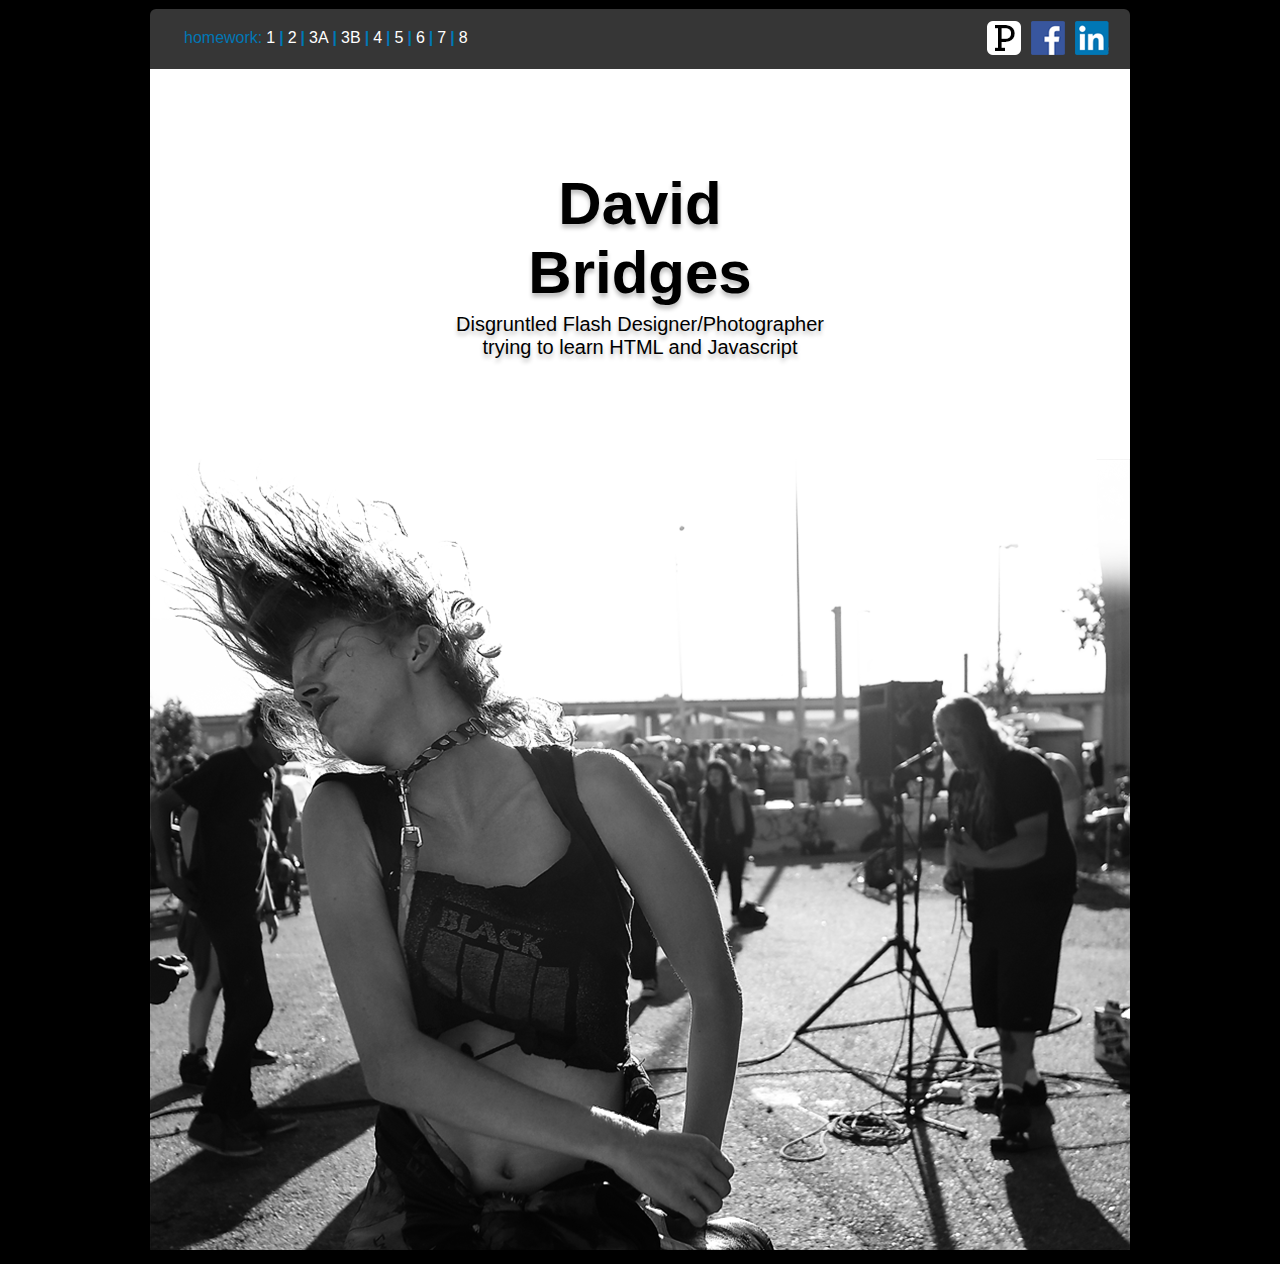
<file: index.html>
<!DOCTYPE html>
<html>
  <head>
    <meta charset="utf-8">
    <title>FEWD-37 David Bridges</title>
    <style type = "text/css">

      body{
          background-color: black;
      }
      header{
        color:#0077b5;
        margin-top:-24px;
        height: 60px;
        background-color: #363636;
        border-top-right-radius:6px;
        border-top-left-radius: 6px;
      }

      li {
        float:left;
        list-style-type: none;
        display:inline;
        margin-left: 4px;
        margin-top: 20px;
        font-family: arial, sans-serif;
        font-size:16px;
      }
      a{
        color:white;
        text-decoration: none;
      }
      a:hover{
        color:#0077b5;
      }
      .homework{
        margin-left:-10px;
        width:300px;
      }

      .buttons{
        float:right;
        margin-top:-10px;
        margin-right:18px;
      }
      h1{
        font-family: archer, arial, sans-serif;
        font-size: 60px;
        font-weight: bold;
        text-align: center;
        margin-bottom:0;
      }
      .separator{
        font-weight:bold;
        color:#0077b5;
      }
      .subtext{
        font-family: archer, arial, sans-serif;
        font-size:20px;
        margin-top:6px;
        text-align: center;
      }
      section{
        box-sizing: border-box;
        margin:100px auto;
        width: 400px;
        text-shadow: 0 4px 4px rgba(0, 0, 0, 0.25);
      }
      .wrapper{
        background-color: white;
        width:980px;
        border: 1px solid black;
        border-bottom: none;
        margin: 16px auto;
      }
      img{
          margin-bottom:-6px;
      }
      </style>
  </head>
  <div class = "wrapper">
  <body>
    <header>
      <ul class = "homework">
        <li>homework:</li>
        <li><a href="homework1.html">1</a></li>
        <li class="separator">|</li>
        <li><a href="calculator/index.html">2</a></li>
        <li class="separator">|</li>
        <li><a href="blog/blog.html">3A</a></li>
        <li class="separator">|</li>
        <li><a href="acme_dynamic/index.html">3B</a></li>
        <li class="separator">|</li>
        <li><a href="trafficLight.html">4</a></li>
        <li class="separator">|</li>
        <li><a href="toDoList.html">5</a></li>
        <li class="separator">|</li>
        <li><a href="movie-search/movie-search.html">6</a></li>
        <li class="separator">|</li>
        <li><a href="spreadsheet.html">7</a></li>
        <li class="separator">|</li>
        <li><a href="photoProject/index.html">8</a></li>
      </ul>

      <ul class="buttons">
        <li><a href= "http://www.dsrbinteractive.com" target="blank"><img src="images/portfolio.png"</a></li>
        <li><a href = "http://www.facebook.com/david.bridges.5" target="blank"><img src="images/facebook.png"></a></li>
        <li><a href = "https://www.linkedin.com/in/david-bridges-77731822" target="blank"><img src="images/linked.png"></a></li>
      </ul>
    </header>
    <section>
      <h1>David Bridges</h1>
      <p class="subtext">Disgruntled Flash Designer/Photographer<br>
        trying to learn HTML and Javascript</p>
    </section>
      <img src="images/bgImage.png">
  </body>
</div>
</html>
</file>
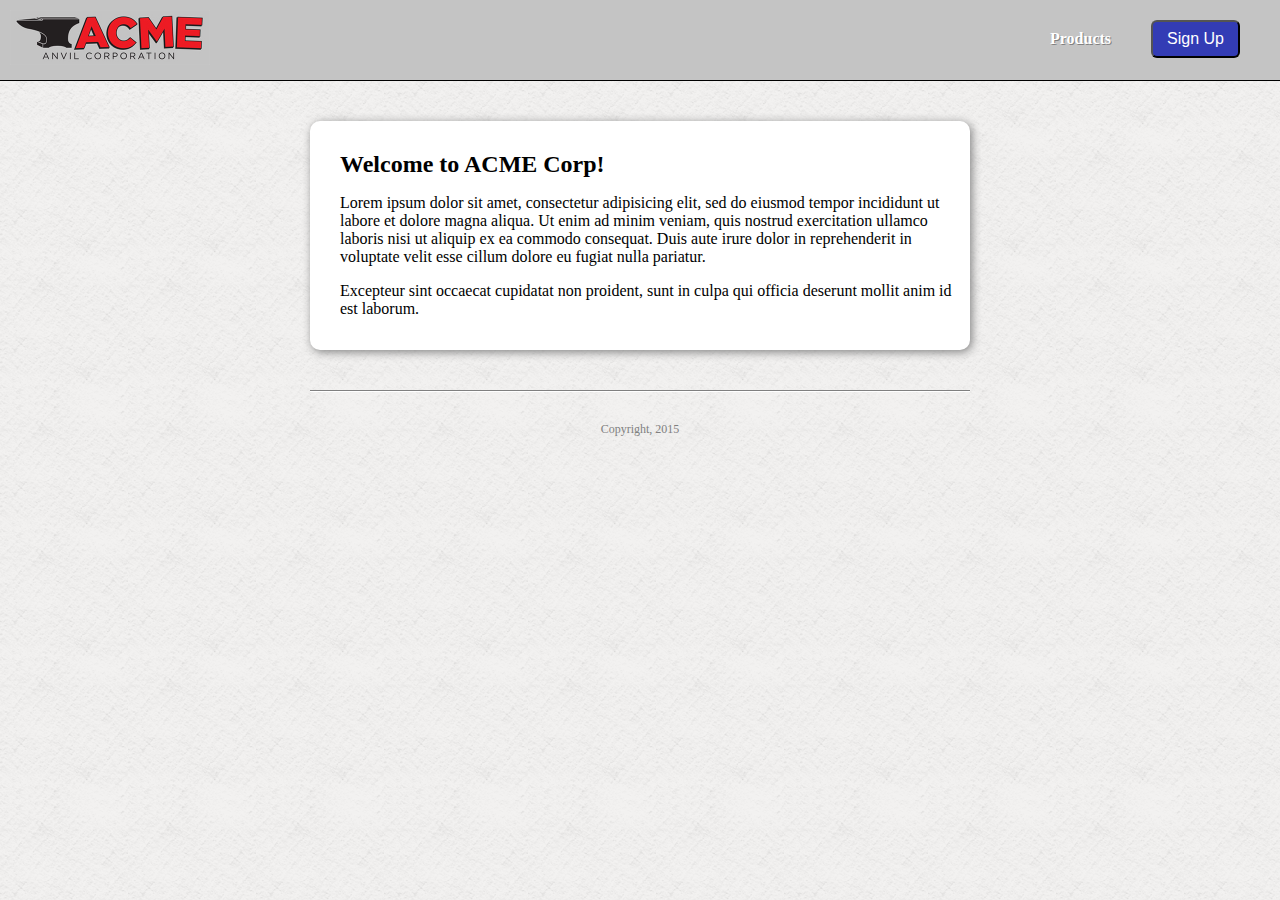
<file: acme_dynamic/index.html>
<!DOCTYPE html>
<html>
  <head>
    <meta charset="utf-8">
    <title>Acme Products</title>
  </head>
  <body>

  </body>
  <script>

/*HEY, SO I GUESS I WAS REALLY TIRED AT THE END OF CLASS WHEN THIS WAS ASSIGNED
BECAUSE I THOUGHT THE ASSIGNMENT WAS TO RECREATE THE ACME SITE USING NOTHING
BUT CODE (INCLUDING USING ONLY CODE FOR THE CSS) I SPOKE WITH AVAND AND HE
SAID IT WAS OKAY TO DO IT THIS WAY AS IT STILL WORKS AND WAS ABOUT 4X THE WORK
AS THE ORIGINAL ASSIGNMENT.*/

  //create header
  var bodyElement = document.querySelector("body");
  bodyElement.style.backgroundImage = "url('images/background.png')";
  bodyElement.style.padding = "0";
  bodyElement.style.margin = "0";

  var nheader = document.createElement("header");
  nheader.style.borderBottom = "1px solid black";
  nheader.style.backgroundColor="#c4c4c4";
  nheader.style.height = "80px";
  bodyElement.appendChild(nheader);

//place logo image in header
  var logoImage = document.createElement("img");
  logoImage.setAttribute("src","images/acme-corp.jpg");
  logoImage.setAttribute("width", "200px");
  logoImage.setAttribute("height", "55px");
  logoImage.style.cssFloat = "left";
  logoImage.style.padding = "10px";
  nheader.appendChild(logoImage);

  // add navigation to the header
  var nav = document.createElement("nav");
  nav.style.listStyle = "none";
  nav.style.cssFloat = "right";
  nav.style.marginTop = "20px";
  nheader.appendChild(nav);

  // create unordered list
  var uList = document.createElement("ul");
  uList.style.display = "inline";
  uList.style.listStyle = "none";
  uList.cssFloat="left";
  nav.appendChild(uList);

  // add list element to the unordered list
  var bLi = document.createElement("li");
  var cLi = document.createElement("li");
  bLi.style.textShadow = "1px 1px grey";
  cLi.style.display = "inline";
  bLi.style.display = "inline";
  cLi.style.padding = "40px";

  uList.appendChild(bLi);
  uList.appendChild(cLi);


  //create button
  var hButton = document.createElement("button");
  hButton.style.backgroundColor = "red";
  hButton.style.padding = "8px 14px"
  hButton.style.borderRadius = "6px" ;
  hButton.style.backgroundColor = "#333cb5";
  hButton.style.color = "#fff";
  hButton.style.fontSize= "16px"
  hButton.textContent= "Sign Up";

  cLi.appendChild(hButton);

  //create anchor tag
  var products = document.createElement("a");
  products.setAttribute("href", "http://www.sfgate.com");
  products.style.fontFamily = "'Lucida Grande','san-serif'";
  products.style.fontSize = "16px";
  products.style.fontWeight = "bold";
  products.style.color = "#fff";
  products.style.textDecoration = "none";
  products.textContent = "Products";
  bLi.appendChild(products);

  //create main div
  var mainDiv = document.createElement("main");
      mainDiv.style.width = "660px";
      mainDiv.style.borderBottom = "1px solid grey";
      mainDiv.style.margin="0 auto"
      bodyElement.appendChild(mainDiv);

  //create text box
    var nSection = document.createElement("section");
    nSection.style.boxSizing = "border-box";
    nSection.style.width = "660px";
    nSection.style.borderRadius = "10px"
    nSection.style.backgroundColor = "#fff";
    nSection.style.boxShadow = "2px 2px 10px grey";
    nSection.style.marginTop = "40px";
    nSection.style.paddingBottom = "16px";
    nSection.style.marginBottom = "40px";
    mainDiv.appendChild(nSection);

  //create textheader
  var titleText = document.createElement("h1");
  titleText.textContent = "Welcome to ACME Corp!";
  titleText.style.fontFamily = "'Lucida Grande', 'san-serif'";
  titleText.style.fontSize = "24px ";
  titleText.style.paddingLeft = "30px";
  titleText.style.paddingTop = "30px";
  titleText.style.color = "black";
  nSection.appendChild(titleText);

  //create the paragraph content
  var bodyCopy = document.createElement("p");
  bodyCopy.textContent = "Lorem ipsum dolor sit amet, consectetur adipisicing elit, sed do eiusmod tempor incididunt ut labore et dolore magna aliqua. Ut enim ad minim veniam, quis nostrud exercitation ullamco laboris nisi ut aliquip ex ea commodo consequat. Duis aute irure dolor in reprehenderit in voluptate velit esse cillum dolore eu fugiat nulla pariatur.";
  bodyCopy.style.fontFamily= "'Lucida Grande'";
  bodyCopy.style.color= "black";
  bodyCopy.style.paddingLeft = "30px"
  bodyCopy.style.paddingRight = "30px";
  nSection.appendChild(bodyCopy);

  //create second paragraph element
  var bodyCopy2 = document.createElement("p");
  bodyCopy2.textContent = "Excepteur sint occaecat cupidatat non proident, sunt in culpa qui officia deserunt mollit anim id est laborum."
  bodyCopy2.style.fontFamily= "'Lucida Grande'";
  bodyCopy2.style.paddingLeft = "30px"
  nSection.appendChild(bodyCopy2);

  //create footer
  var footer = document.createElement("footer");
  footer.textContent = "Copyright, 2015";
  footer.style.fontFamily= "'Lucida Grande'";
  footer.style.fontSize= "12px";
  footer.style.color = "grey"
  footer.style.textAlign = "center";
  footer.style.paddingTop = "30px";
  footer.style.width = "660px";
  footer.style.margin = "0 auto";
  footer.style.borderTop = "1px solid white";
  bodyElement.appendChild(footer);

  hButton.addEventListener('mouseover',bOver);
  hButton.addEventListener('click',bClick);

  function bOver(event){
      hButton.style.cursor = "pointer";
    }

    function bClick(event){
        window.open("http://laughingsquid.com/giant-frog-rescued-from-a-swimming-pool-meows-loudly-when-petted/");
      }
</script>
</html>
</file>
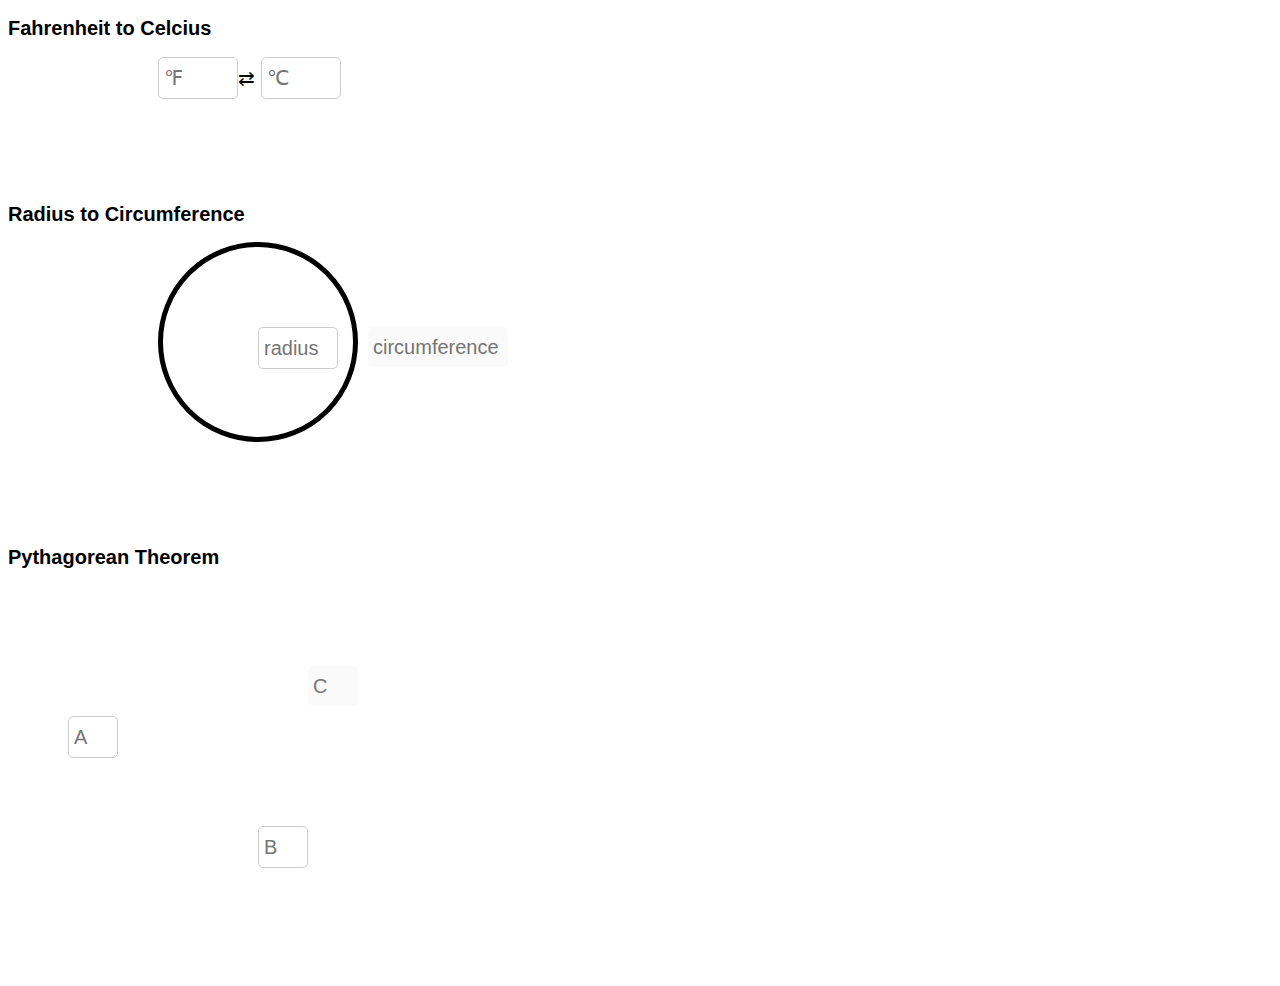
<file: calculator/index.html>
<!DOCTYPE html>
<html>
  <head>
    <meta charset="utf-8">
    <title>Calculators</title>
    <link rel="stylesheet" href="stylesheet.css" media="screen">
  </head>
  <body>
    <h1>Fahrenheit to Celcius</h1>

    <div class="panel temp">
      <input type="text" class="temp-f" placeholder="℉">⇄
      <input type="text" class="temp-c" placeholder="℃">
    </div>

    <h1>Radius to Circumference</h1>

    <div class="panel circum">
      <div class="circle">
      </div>
      <input type="text" class="circum-r" placeholder="radius">
      <input type="text" class="circum-c" placeholder="circumference" disabled>
    </div>

    <h1>Pythagorean Theorem</h1>

    <div class="panel py">
      <input type="text" class="py-a" placeholder="A">
      <input type="text" class="py-b" placeholder="B">
      <input type="text" class="py-c" placeholder="C" disabled>
    </div>

    <script type="text/javascript" src="interface.js"></script>
    <script type="text/javascript">
// Function calculates celcius to fahrenheit
      function calcCelciusToFarenheit(tempC){
        var tempF = tempC * (9/5) + 32;
        return tempF;
        }
// Function calculates fahrenheit to celcius
      function calcFahrenheitToCelcius(tempF){
          var tempC = (tempF - 32) * 5/9;
          return tempC;
          }

// Function calculates Radius to Circumference
      function calcCircumference(r){
        var c = 2 * Math.PI * r;
        return c;
      }

// Pythagorean Theorem
    function calcLongestSide(pyA, pyB){
      var pyC = Math.sqrt((pyA * pyA) + (pyB * pyB));
      return (pyC);
    }
    </script>
  </body>
</html>
</file>
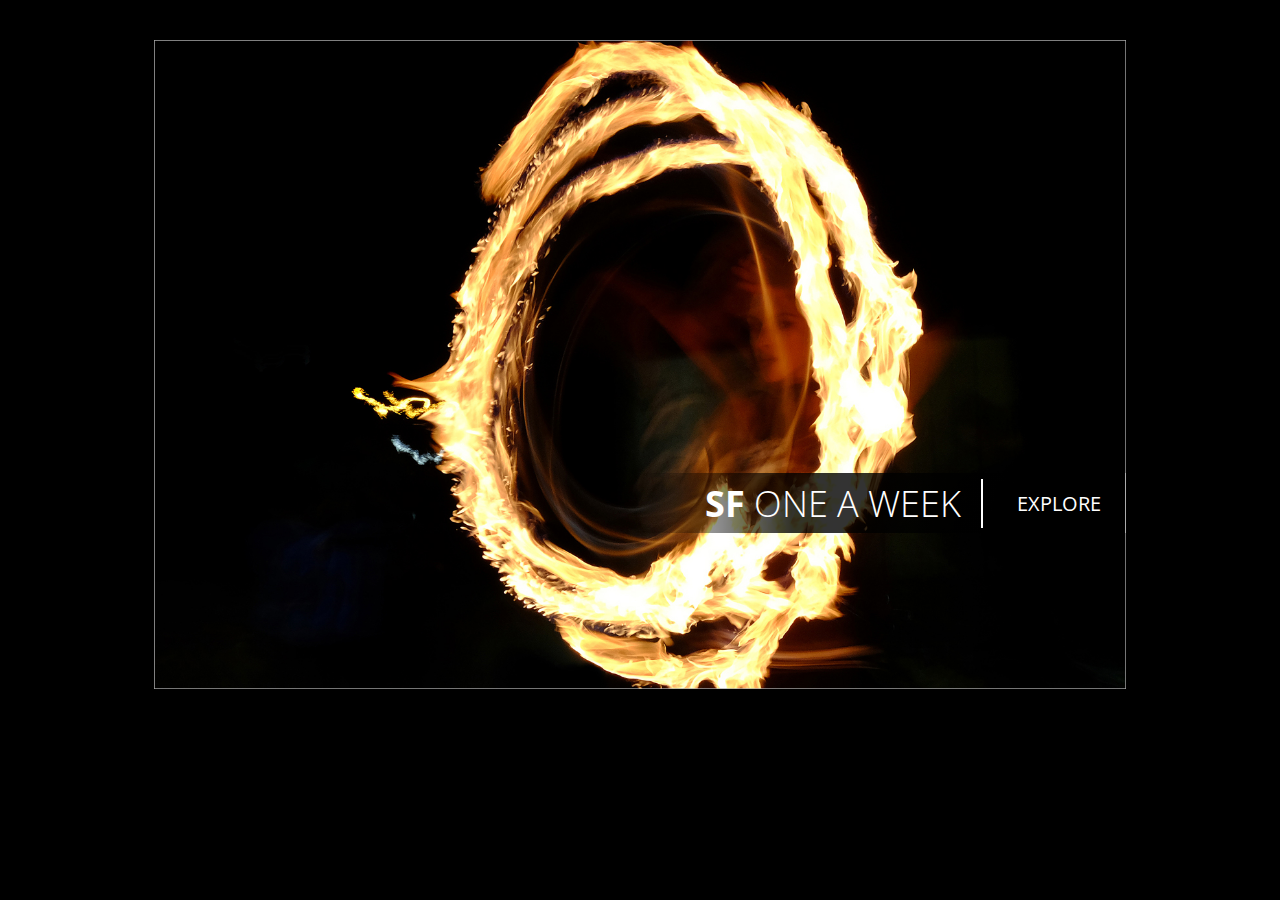
<file: photoProject/index.html>
<!DOCTYPE html>
<html>
  <head>
    <meta charset="utf-8">
    <title>SF One a Week</title>
    <link href='https://fonts.googleapis.com/css?family=Open+Sans:300,400,700' rel='stylesheet' type='text/css'>
    <style>


    #wrapper{
      width:76%;
      max-width:1400px;
      margin:0 auto;
    }
    body{
      margin:0;
      padding:0;
      background-color:black;
    }

    #holder{
      position:relative;
    }

    .titleBackground{
      border-right: 1px solid #acacac;
      cursor:pointer;
      position:absolute;
      height:60px;
      bottom: 160px;
      right:0px;
      width: 500px;
      color:white;
      padding:0;
      background: blue; /* For browsers that do not support gradients */
      background: -webkit-linear-gradient(left,rgba(0,0,0,0),rgba(0,0,255,.7),rgba(0,0,255,.7),rgba(0,0,255,.7)); /*Safari 5.1-6*/
      background: -o-linear-gradient(right,rgba(0,0,0,0),rgba(0,0,255,.7),rgba(0,0,255,.7),rgba(0,0,255,.7)); /*Opera 11.1-12*/
      background: -moz-linear-gradient(right,rgba(0,0,0,0),rgba(0,0,255,.7),rgba(0,0,255,.7),rgba(0,0,255,.7)); /*Fx 3.6-15*/
      background: linear-gradient(to right, rgba(0,0,0,0),rgba(0,0,255,.7),rgba(0,0,255,.7),rgba(0,0,255,.7)); /*Standard*/
    }

    .titleBar{
      border-right: 1px solid #acacac;
      position:absolute;
      bottom: 160px;
      height:60px;
      right:0px;
      width: 500px;
      color:white;
      padding:0;
      background: black; /* For browsers that do not support gradients */
      background: -webkit-linear-gradient(left,rgba(0,0,0,0),rgba(0,0,0,.8),rgba(0,0,0,.8),rgba(0,0,0,.8)); /*Safari 5.1-6*/
      background: -o-linear-gradient(right,rgba(0,0,0,0),rgba(0,0,0,.8),rgba(0,0,0,.8),rgba(0,0,0,.8)); /*Opera 11.1-12*/
      background: -moz-linear-gradient(right,rgba(0,0,0,0),rgba(0,0,0,.8),rgba(0,0,0,.8),rgba(0,0,0,.8)); /*Fx 3.6-15*/
      background: linear-gradient(to right, rgba(0,0,0,.0), rgba(0,0,0,.8),rgba(0,0,0,.8),rgba(0,0,0,.8)); /*Standard*/
    }

    ul {
      position:relative;
      bottom:10px;
    }
    li:first-child {
    border-right: 2px solid white;
    padding-right: 20px;
    }

    li{
      text-decoration: none;
      display:inline;
      top:-6px;
      left:30px;
      font-family: "Open Sans", Arial, sans-serif;
      font-weight: 300;
      font-size: 36px;
    }
    #Explore{
      position:relative;
      font-family: "Open Sans", Arial, sans-serif;
      font-weight: 400;
      font-size:20px;
    }

    #SF{
      font-family: "Open Sans", Arial, sans-serif;
      font-weight: 700;
      padding-left:40px;
    }
    </style>
  </head>
<div id="wrapper">
  <body>
    <div id="holder">
      <div class="titleBar titleBackground">
        <ul>
        <li><span id="SF">SF </span>ONE A WEEK</li>
        <li id="Explore">EXPLORE</li>
        </div>
      </div>
    </div>
</body>
  </div>
  <script>
  //var holderMaxWidth = Math.floor(window.screen.availWidth - (window.screen.availWidth * 0.24));
  //document.querySelector('#fullHolder').style.maxWidth = holderMaxWidth + 'px';

  var divHolder = document.querySelector("#holder");
  var randomNum = Math.floor((Math.random()*6));
  var frontImages = ["carnival.jpg", "fire.jpg", "halloween.jpg", "paris.jpg", "critical.jpg", "dead.jpg"];
  var imageHolder = document.createElement("img");
  imageHolder.setAttribute("src", "images/front/" + frontImages[randomNum]);
  imageHolder.style.width = "100%";
  imageHolder.style.height = "auto";
  imageHolder.style.marginTop ="40px";
  divHolder.appendChild(imageHolder);

  var buttonElement = document.querySelector(".titleBar");
  buttonElement.addEventListener("mouseover", bOver);
  buttonElement.addEventListener("mouseout", bOut);
  buttonElement.addEventListener("click", bClick);

  function bOver(e){
    event.preventDefault();
    buttonElement.classList.remove("titleBar");
    buttonElement.classList.add("titleBackground");
  }

  function bOut(e){
    event.preventDefault();
    buttonElement.classList.remove("titleBackground");
    buttonElement.classList.add("titleBar");
  }

  function bClick(e){
    event.preventDefault();
location.href = "thumbs.html";
  }
  </script>
</html>
</file>
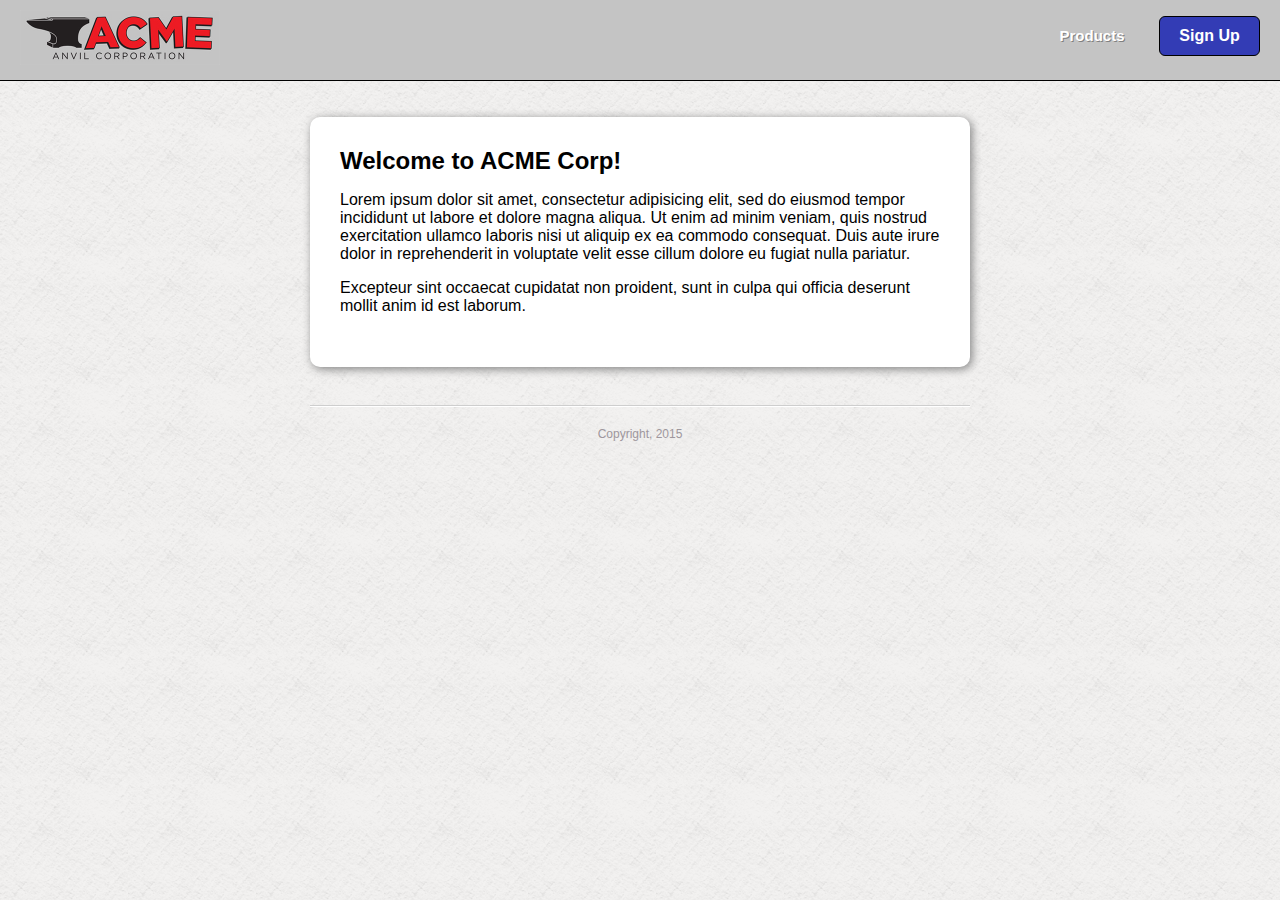
<file: homework1.html>
<!DOCTYPE html>
<html>
  <head>
    <meta charset="utf-8">
    <title>Homework #1 David Bridges</title>
    <style media="screen">
    body{
      width:100%;
      margin:0 auto;
      font-family: 'Lucida Grande', sans-serif;
      background-color: #eeedec;
      background-image: url("images/background.png");
    }
      header{
        height:80px;
        width:100%;
        background-color: #c4c4c4;
        border-bottom: 1px solid black;
      }
      a{
         text-decoration: none;
         color:#fff;
      }
      img{
        float:left;
        margin-top: 10px;
        margin-left: 20px;
      }
      nav {
        float:right;
        margin-right:20px;
      }
      li {
        display: inline;
        list-style:none;
        font-size:15px;
        font-weight:bold;
        text-shadow: 1px 1px grey;
        color:#fff;
      }
      button{
        border:1px solid black;
        width:101px;
        height:40px;
        background-color: #333cb5;
        font-size: 16px;
        font-weight:bold;
        border-radius:6px;
        margin-left:30px;
        color:#fff;
      }
      p{
        padding-left: 30px;
        padding-right: 30px;
        font-size:16px;
      }
      main{
          border-bottom: 1px solid #cecece;
          width:660px;
          margin:0 auto;
          padding-top:20px;
          padding-bottom:38px;
      }
      section{
        height:250px;
        background-color: #fff;
        box-sizing: border-box;
        border-radius: 10px;
        box-shadow: 2px 2px 10px grey;
      }

      h1{
                margin-left:30px;
                padding-top: 30px;
                font-size: 24px;
        }
    footer{
              font-size:12px;
              color: #9e979d;
              width:100%;
              text-align: center;
              border-top: 1px solid white;
              padding-top: 20px;
              width:660px;
              margin: 0 auto;
          }
    </style>
  </head>
  <body>
    <header>
      <img src="images/acme-corp.jpg"alt="company logo" width ='200' height="55">
      <nav>
      <ul>
        <li><a href="http://www.sfgate.com">Products</a></li>
        <li><button type="button">Sign Up</button>
      </ul>
    </nav>
    </header>
    <main>
    <section>
      <h1>Welcome to ACME Corp!</h1>
      <p>
        Lorem ipsum dolor sit amet, consectetur adipisicing elit, sed do eiusmod tempor incididunt ut labore et dolore magna aliqua. Ut enim ad minim veniam, quis nostrud exercitation ullamco laboris nisi ut aliquip ex ea commodo consequat. Duis aute irure dolor in reprehenderit in voluptate velit esse cillum dolore eu fugiat nulla pariatur.
      </p>
      <p>
          Excepteur sint occaecat cupidatat non proident, sunt in culpa qui officia deserunt mollit anim id est laborum.
      </p>
    </section>
    </main>
    <footer>
        Copyright, 2015
    </footer>
  </body>
</html>
</file>
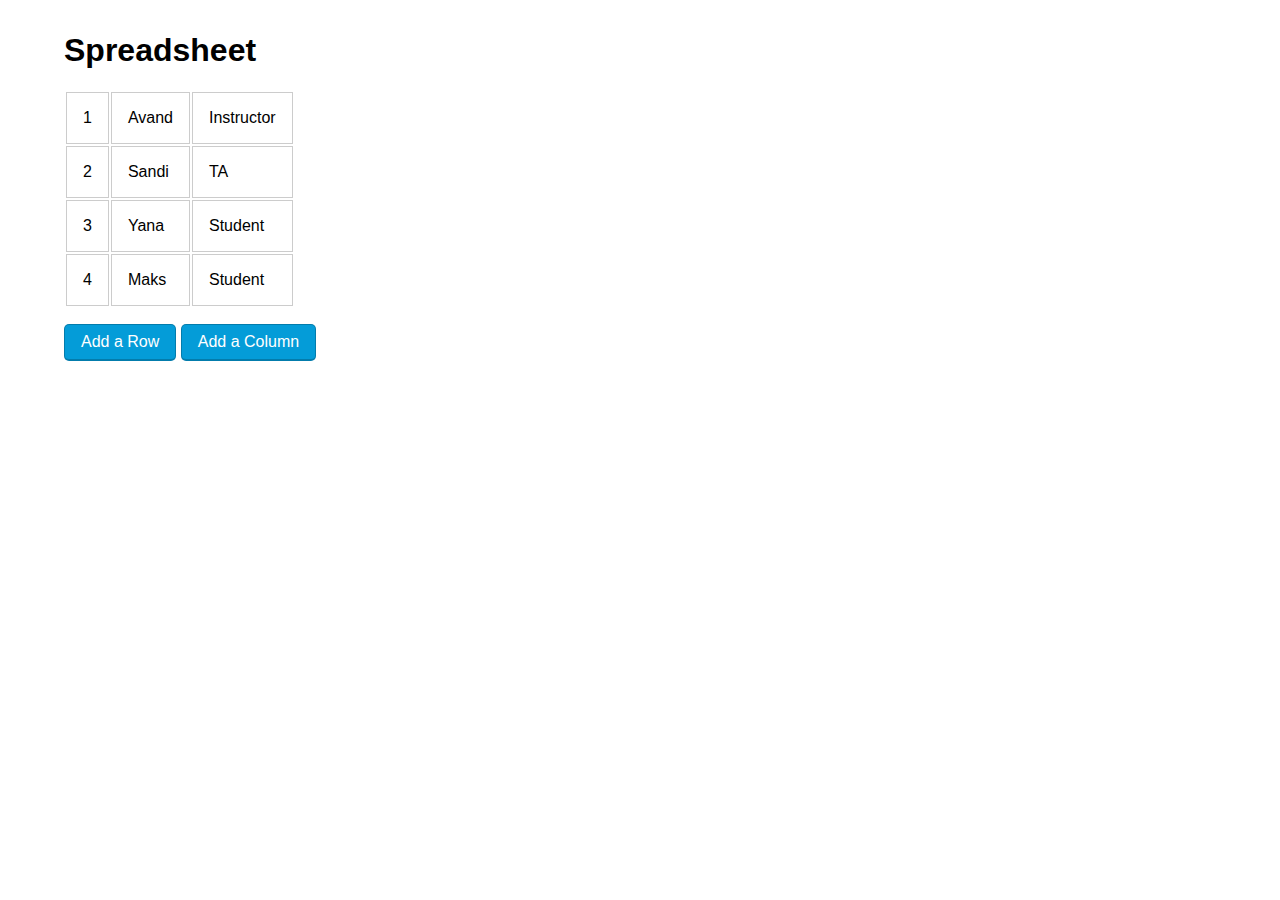
<file: spreadsheet.html>
<!-- saved from url=(0049)file:///Users/dbridges/Downloads/spreadsheet.html -->
<html><head><meta http-equiv="Content-Type" content="text/html; charset=windows-1252"><style>
body {
  font-family: sans-serif;
  margin: 2em 4em;
}
table {
  margin-bottom: 1em;
}
td {
  border: 1px solid #ccc;
  padding: 1em;
}
button {
  border: 1px solid rgba(0, 0, 0, 0.2);
  border-bottom-width: 2px;
  border-radius: 5px; font-size: inherit;
  color: white;
  background-color: #049cd8;
  padding: .5em 1em;
  cursor: pointer;
}
</style>

</head><body><h1>Spreadsheet</h1>

<table>
  <tbody>
    <tr>
      <td>1</td>
      <td contenteditable="">Avand</td>
      <td contenteditable="">Instructor</td>
    </tr>
    <tr>
      <td>2</td>
      <td contenteditable="">Sandi</td>
      <td contenteditable="">TA</td>
    </tr>
    <tr>
      <td>3</td>
      <td contenteditable="">Yana</td>
      <td contenteditable="">Student</td>
    </tr>
    <tr>
      <td>4</td>
      <td contenteditable="">Maks</td>
      <td contenteditable="">Student</td>
    </tr>
  </tbody>
</table>

<button id="add-row">Add a Row</button>
<button id="add-column">Add a Column</button>

<script>
var rowButton = document.querySelector("#add-row")
rowButton.addEventListener("click",addRow)

function addRow(event){
 console.log("hi!");
 event.preventDefault();

 var tdCount = document.querySelectorAll("tr:last-child td").length
 var tbody = document.querySelector("tbody");
 var newTr = document.createElement("tr")
 tbody.appendChild(newTr);

 for (var i = 0; i < tdCount; i++) {
   var newTd = document.createElement("td");
   newTr.appendChild(newTd);
   if (i==0){

   }
 }

}
</script>
</body></html>
</file>
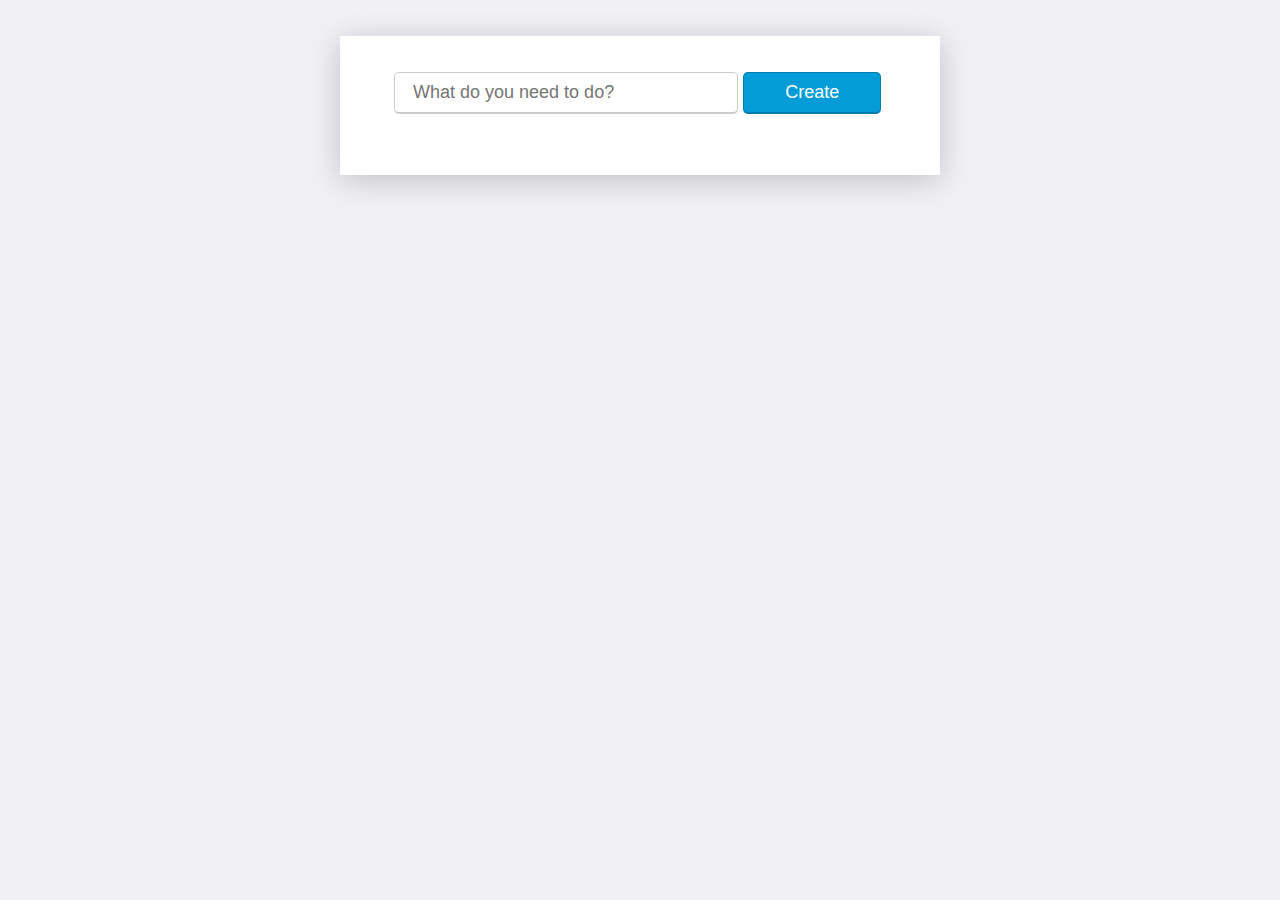
<file: toDoList.html>
<!DOCTYPE html>
<html>
  <head>
    <meta charset="utf-8">
    <title></title>
  </head>
  <body>
    <main>
  <form id="new-todo-item-form">
    <input type="text" id="new-todo-item-input" placeholder="What do you need to do?">
    <button type="submit">Create</button>
  </form>
​<ul id="todo-list">
  </ul>
</main>
<script>
var newTask = document.querySelector("#new-todo-item-input");
var cButton = document.querySelector("button");
cButton.addEventListener("click", addTask);

function addTask(event){
  event.preventDefault();
  var items = newTask.value.split(", ");
  console.log(items.length);
  for (var i = 0; i < items.length; i++) {

  var holder = document.querySelector("#todo-list");
  var newLi=document.createElement("li");
  holder.appendChild(newLi);

  var newLabel = document.createElement("label");
  newLi.appendChild(newLabel);

  var newCheckBox = document.createElement("input");
  newCheckBox.setAttribute("type", "checkbox");
  newLabel.appendChild(newCheckBox);

  var newSpan = document.createElement("span");
  newSpan.textContent = items[i];
  newLabel.appendChild(newSpan);
};




    //  <label><span>Task Complete:</span>
      //  <input type = "checkbox" id="checkBox"></label>
}

</script>
<style>
  * { box-sizing: border-box; }
  body {
    margin: 0;
    background: #f1f0f5;
    font-family: sans-serif;
    font-size: 18px;
    line-height: 1.4em;
  }
  main {
    margin: 2em auto;
    box-shadow: 0 5px 30px rgba(0, 0, 0, 0.2);
    background: white;
    padding: 2em 3em;
    max-width: 600px;
  }
  input,
  button {
    border: 1px solid rgba(0, 0, 0, 0.2);
    border-bottom-width: 2px;
    border-radius: 5px; font-size: inherit;
    padding: .5em 1em;
    cursor: pointer;
  }
  #new-todo-item-input {
    width: 70%;
  }
  button {
    color: white;
    width: 28%;
    background-color: #049cd8;
  }
  form,
  ul {
    margin-bottom: 0;
    margin-top: 0;
  }
  ul {
    list-style: none;
    padding-left: 0;
  }
  li {
    margin-top: 0.75em;
    padding-top: 0.75em;
  }
  li span {
    margin-left: 0.5em;
  }
  label {
    cursor: pointer;
  }
  </body>
</html></h2>
</file>
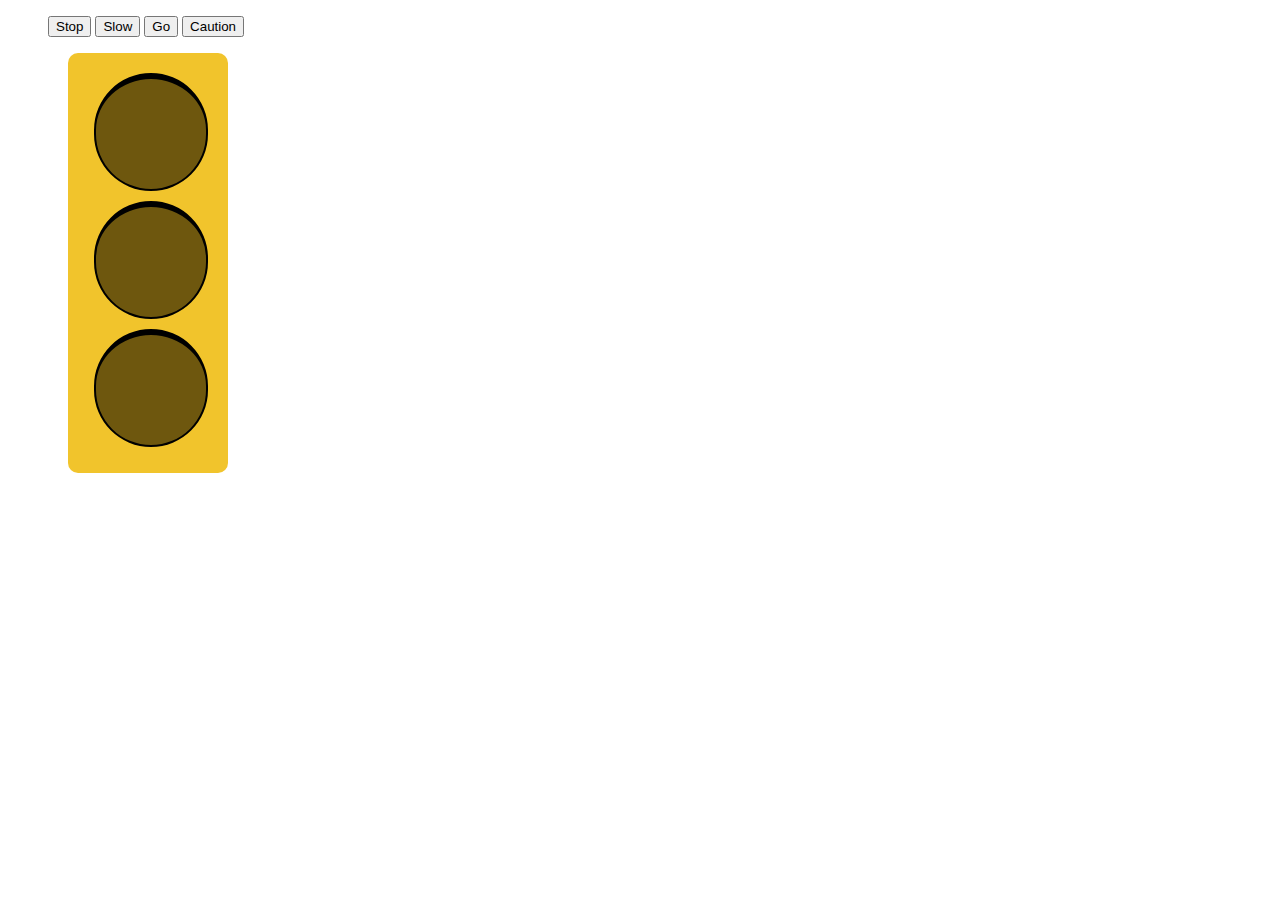
<file: trafficLight.html>
<!DOCTYPE html>
<html>
  <head>
    <meta charset="utf-8">
    <title>Traffic Light</title>
    <style>
    li {
      display: inline;
    }
    .trafficSignal{
      width:160px;
      height:420px;
      margin-left:60px;
      background-color: #f1c42c;
      border-radius: 10px;
    }
    .structure{
      padding:20px 0;
    }

    .light {
      border:solid black 2px;
      border-top:solid black 6px;
      width:110px;
      height:110px;
      background-color: #6e570e;
      border-radius:90px;
      margin:0 26px;
      margin-bottom:10px;
    }
    </style>
  </head>
  <body>
    <nav>
      <ul class = "trafficControls">
        <li><button class="stop">Stop</li>
        <li><button class="slow">Slow</li>
        <li><button class="go">Go</li>
        <li><button class="caution">Caution</li>
     </ul>
    </nav>
    <section class = "trafficSignal">
      <div class = "structure">
          <div class = "light" id = "redLight">

          </div>
          <div class = "light" id = "yellowLight">

          </div>
          <div class = "light" id = "greenLight">

          </div>
      </div>
    </section>

  </body>
  <script>
  var trafficButtons = document.querySelector(".trafficControls");
  trafficButtons.addEventListener("click", signalChanger,false);

  var redLight = document.querySelector("#redLight");
  var yellowLight = document.querySelector("#yellowLight");
  var greenLight = document.querySelector("#greenLight");
  var cautionOn = "";
  var currentCautionColor = "black";

  function resetSignal(){
      clearInterval(cautionOn);
      redLight.style.backgroundColor  = "#6e570e";
      redLight.style.boxShadow = "2px 2px 10px 12px rgba(255,0,0,0)";
      yellowLight.style.backgroundColor = "#6e570e";
      yellowLight.style.boxShadow = "2px 2px 10px 12px rgba(255,255,0,0)";
      greenLight.style.backgroundColor = "#6e570e";
      greenLight.style.boxShadow = "2px 2px 10px 12px rgba(0,255,0,0)" ;
  };

  function blinker(){
    if(currentCautionColor=="yellow"){
      yellowLight.style.backgroundColor = "#6e570e";
        yellowLight.style.boxShadow = "2px 2px 10px 12px rgba(255,255,0,0)";
      currentCautionColor="black";
    }else{
      yellowLight.style.backgroundColor = "yellow";
      yellowLight.style.boxShadow = "2px 2px 10px 12px rgba(255,255,0,.25)";
      currentCautionColor="yellow";
    }
  }

  function signalChanger(e){
    var btarget = e.target;
    if(btarget.className==="stop"){
      resetSignal();
      redLight.style.backgroundColor  ="red";
      redLight.style.boxShadow = "2px 2px 10px 12px rgba(255,0,0,.25)"
    }
    if(btarget.className==="slow"){
        resetSignal();
        yellowLight.style.backgroundColor = "yellow";
        yellowLight.style.boxShadow = "2px 2px 10px 12px rgba(255,255,0,.25)"
    }
    if(btarget.className==="go"){
      resetSignal();
      greenLight.style.backgroundColor = "green";
      greenLight.style.boxShadow = "2px 2px 10px 12px rgba(0,255,0,.25)"
    }
    if(btarget.className==="caution"){
      resetSignal();
      cautionOn = setInterval(blinker, 1000);
    }
  }
  </script>
</html>
</file>
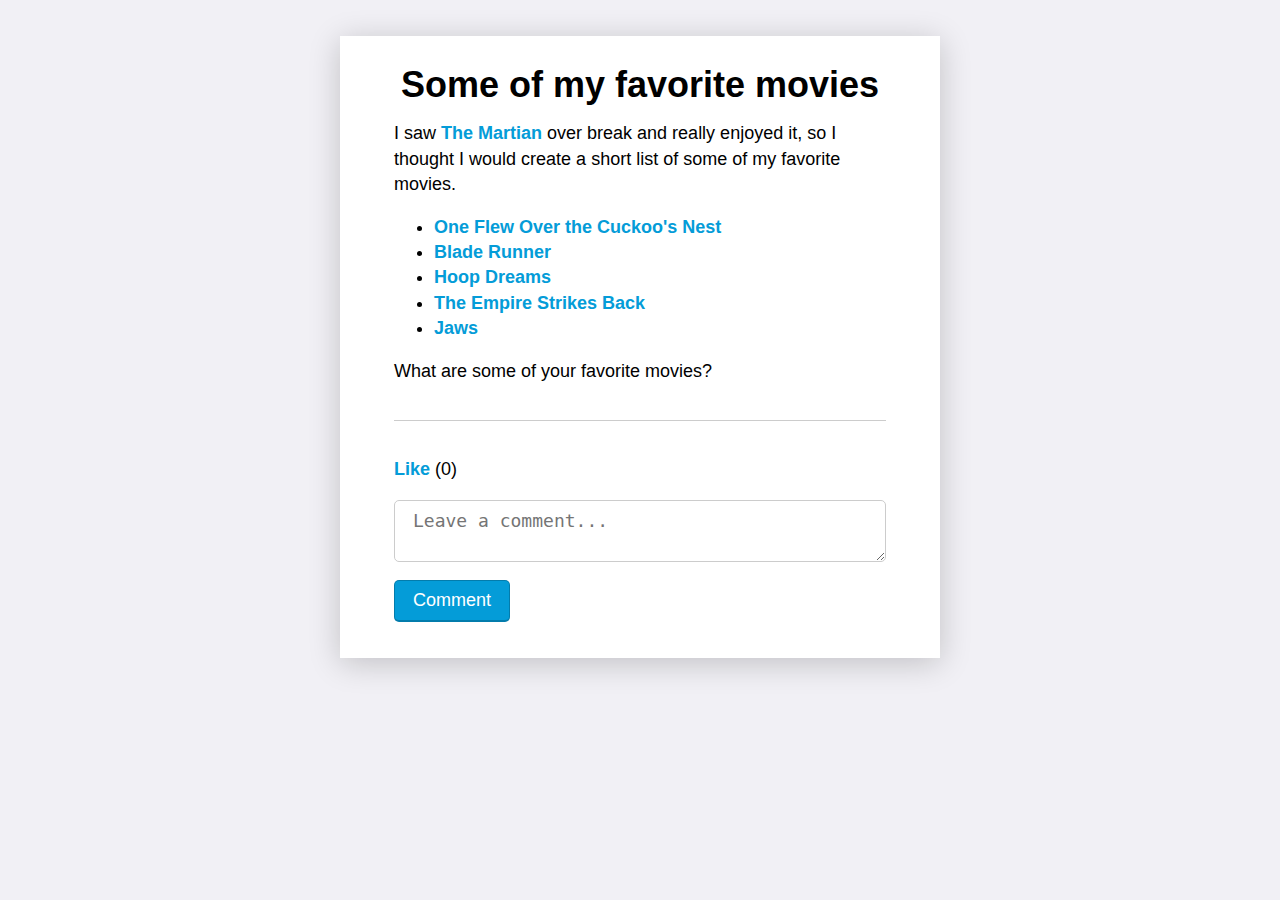
<file: blog/blog.html>
<!DOCTYPE html>

<html>
  <head>
    <title>Blog</title>

    <style>
      * { box-sizing: border-box; }
      body {
        margin: 0;
        background: #f1f0f5;
        font-family: sans-serif;
        font-size: 18px;
        line-height: 1.4em;
      }
      main {
        margin: 2em auto;
        box-shadow: 0 5px 30px rgba(0, 0, 0, 0.2);
        background: white;
        padding: 2em 3em;
        max-width: 600px;
      }
      h1 {
        margin-top: 0;
        text-align: center;
      }
      article {
        padding-bottom: 1em;
        margin-bottom: 2em;
        border-bottom: 1px solid #ccc;
      }
      textarea {
        display: block;
        width: 100%;
      }
      a {
        font-weight: bold;
        text-decoration: none;
        color: #049cd8;
      }
      a:hover {
        text-decoration: underline;
      }
      textarea,
      .comment {
        border: 1px solid #ccc;
        padding: .5em 1em;
        margin: 1em 0;
        border-radius: 5px;
      }
      textarea {
        font-size: inherit;
      }
      button {
        border: 1px solid rgba(0, 0, 0, 0.2);
        border-bottom-width: 2px;
        border-radius: 5px; font-size: inherit;
        color: white;
        background-color: #049cd8;
        padding: .5em 1em;
        cursor: pointer;
      }
    </style>
  </head>
  <body>
    <main>
      <article>
        <h1>Some of my favorite movies</h1>

        <p>
          I saw <span><a href="https://www.youtube.com/watch?v=ej3ioOneTy8">The Martian</a></span> over break and really enjoyed it, so I thought
          I would create a short list of some of my favorite movies.
        </p>

        <ul>
          <li><a href = "http://www.imdb.com/title/tt0073486/">One Flew Over the Cuckoo's Nest</a></li>
          <li><a href = "http://www.imdb.com/title/tt0083658/?ref_=nv_sr_1">Blade Runner</a></li>
          <li><a href = "http://www.imdb.com/title/tt0110057/?ref_=nv_sr_1">Hoop Dreams</a></li>
          <li><a href = "http://www.imdb.com/title/tt0080684/?ref_=fn_al_tt_1">The Empire Strikes Back</a></li>
          <li><a href = "http://www.imdb.com/title/tt0073195/?ref_=fn_al_tt_1">Jaws</a></li>
        </ul>

        <p>
          What are some of your favorite movies?
        </p>
      </article>

      <div class="like">
        <a href="#" class="like-link">Like</a>
        (<span class="like-count">0</span>)
      </div>

      <div id="comments">
        <!--
        <div class="comment">
          You're looking good!
        </div>
        -->
      </div>

      <form id="new-comment">
        <textarea id="new-comment-body" placeholder="Leave a comment..."></textarea>
        <button type="submit">Comment</button>
      </form>
    </main>

    <script>
      var link = document.querySelector(".like-link");
      var form = document.querySelector("#new-comment");
      var likeCounter = 0;

      link.addEventListener("click", like);
      form.addEventListener("submit", comment);

      function like(event) {
        event.preventDefault();
        likeCounter++;
        var likeSpan = document.querySelector(".like-count");
        likeSpan.textContent = likeCounter;
      }

      function comment(event) {
        event.preventDefault();
        var holder = document.querySelector("textarea");
        var newText = holder.value;
        holder.value= ""; //clears the textfield of content.
        var commentsDiv = document.querySelector("#comments");
        var comDiv = document.createElement("div");
        comDiv.setAttribute("class","nComment");
        commentsDiv.appendChild(comDiv);

        var nParagraph = document.createElement("p");
        nParagraph.textContent = newText;
        comDiv.appendChild(nParagraph);
      }
    </script>
  </body>
</html>
</file>
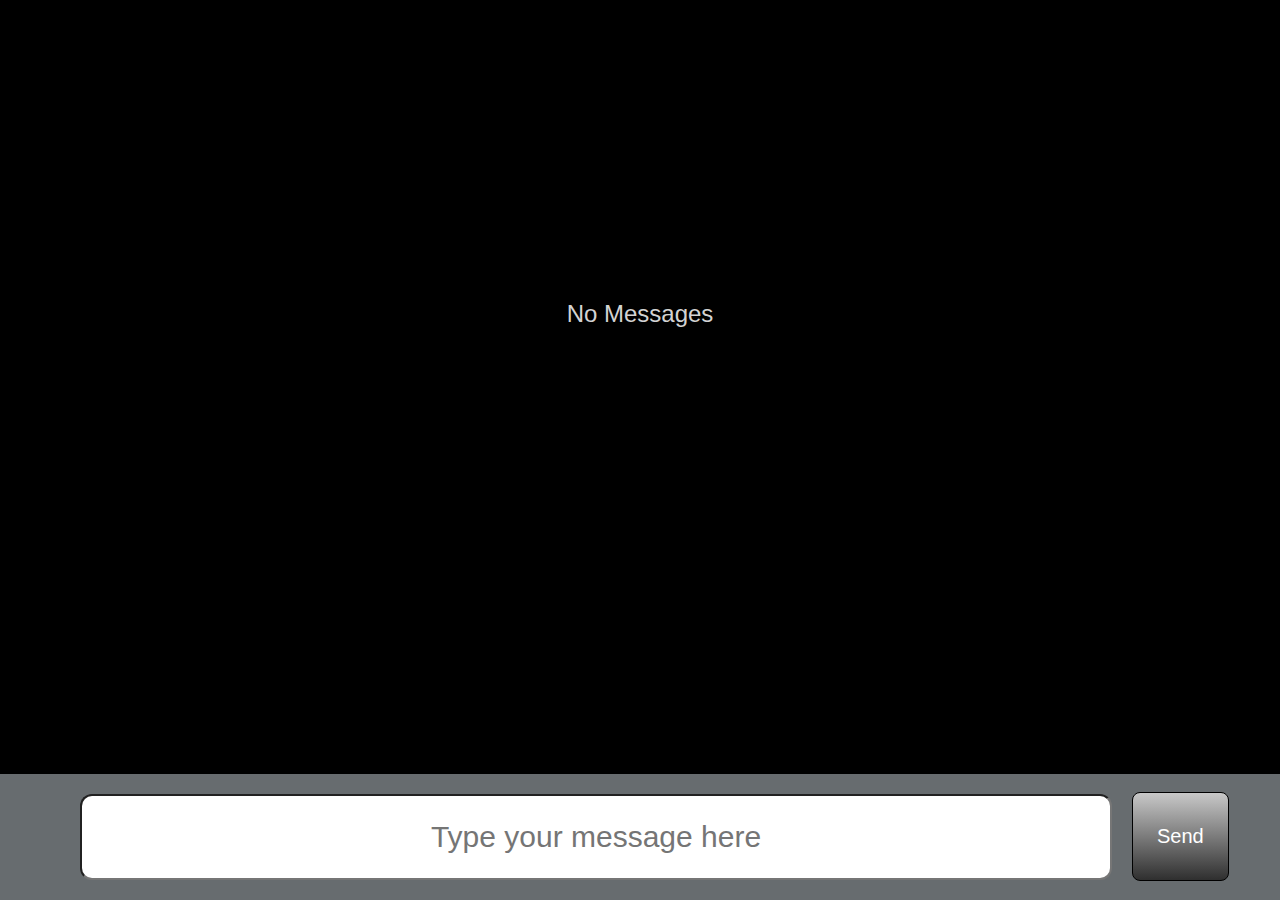
<file: fireChat/fireChat.html>
<!DOCTYPE html>
<html>
  <head>
    <meta charset="utf-8">
    <title></title>
    <script src="https://cdn.firebase.com/js/client/2.2.1/firebase.js"></script>
    <script src="http://f.cl.ly/items/2K2Z2g0L3v1q1I413j1O/strftime%20githubcomsamsonjsstrf.txt"></script>
  <style>
    #wrapper {
      margin:0 auto;
    }
    body{
    background-color:black;
    margin:0;
    padding:0;
    min-width: 800px;
    }
    #overlay {
     visibility: hidden;
     position: absolute;
     left: 0px;
     top: 0px;
     width:100%;
     height:100%;
     text-align:center;
     z-index: 1000;
     background-color: rgba(0,0,0,0.9);
}
    p{
      font-family: Arial, san-serif;
      font-size: 24px;
      color: #d3d3d3;
      margin-top: 260px;
      text-align:center;
    }

    #messageDisplay{
    padding-top:40px;
    }

    #messageForm {
      width:100%;
      position:absolute;
      bottom:0;
      background-color: #676c6f;
    }

    #textBox{
        height:80px;
        width:80%;
        margin:20px;
        margin-right: 20px;
        margin-left:80px;
        border-radius: 12px;
        font-family:Arial, sans-serif;
        font-size: 30px;
        color: #676c6f;
        text-align: center;

    }
    #submitButton{
      background: linear-gradient(#c8c8c8,#2f2f2f);
      border:1px solid black;
      border-radius: 8px;
      padding:32px 24px;
      color:white;
      font-family:Arial, sans-serif;
      font-size: 20px;
      position:relative;
      bottom:4px;
      right:4px;
    }

    #createUserName{
      position:relative;
      top:280px;
    }

    #userBox{
      width:200px;
      height:30px;
      text-align: center;
    }

    #userSubmit{
      background: linear-gradient(#c8c8c8,#2f2f2f);
      width:60px;
      height:38px;
      border:1px solid black;
      border-radius: 4px;
      color:white;
      background:grey;
      font-family:Arial, sans-serif;
      font-size: 14px;
    }
</style>
</head>
  <div id="wrapper">
  <body>
    <div id=overlay>
      <form id="createUserName">
        <input id= "userBox" type = "text" placeholder = "Please Enter a Username">
        <input id = "userSubmit" type = "submit" value="Create">
      </form>
    </div>
    <div id= "messageDisplay">
        <p id="messageStatus">No Messages</p>
        <ul id="messageHolder">


        </ul>
    </div>
    <div id = "messageForm">
        <form id="messageBox">
          <input id= "textBox" type = "text" placeholder = "Type your message here">
          <input id = "submitButton" type = "submit" value="Send">
        </form>
    </div>
  </body>
</div>
  <script>
var now = new Date();
now.getTime();
console.log("I am now" + now);

  var firebase = new Firebase("https://blinding-inferno-7422.firebaseio.com");
  localStorage.clear();
  //THIS CODE HANDLES THE CREATION OF THE USERNAME
  var username = localStorage.getItem("username");


  if(username==null){
      overlay();
  }

  function overlay() {
  el = document.getElementById("overlay");
  el.style.visibility = (el.style.visibility == "visible") ? "hidden" : "visible";
}

  var userNameButton = document.getElementById("userSubmit");
  userNameButton.addEventListener("click", nameSubmitted);

  function nameSubmitted(e){
    event.preventDefault();
    username = document.getElementById("userBox").value;
    message.username = document.getElementById("userBox").value;
    localStorage.setItem("username", username);
    el.style.visibility = "hidden";
  }

  //THIS CODE HANDLES THE MESSAGING
    var submitButton = document.getElementById("submitButton");
    submitButton.addEventListener("click", messageSubmitted);

    var message = new Object();
    var noMessage=true;

    function messageSubmitted(e){
      event.preventDefault();
      var form = document.getElementById("createUserName");
      form.reset();
      if(noMessage){
      var messageDiv = document.getElementById("messageDisplay");
      var child = document.getElementById("messageStatus");
      messageDiv.removeChild(child);
      noMessage=false;
      }

      //CREATE AN OBJECT THAT STORES THE USERNAME AND MESSAGE
      message = {
        username: localStorage.getItem("username"),
        messageBody: document.querySelector("#textBox").value
      }
      firebase.push(message);
      console.log(message);
    };


    //CODE FOR WHEN A MESSAGE IS RECEIVED VIA firebase

    firebase.on('child_added', messageReceived);

    function messageReceived(snapshot){
      var messageData = snapshot.val();
      console.log("I am messageData", messageData.messageBody);
      console.log("I am user", messageData.username);
      var messageReceivedUl = document.getElementById("messageHolder");
      var newUserLi=document.createElement("li");
      newUserLi.style.padding="6px";
      newUserLi.style.color="#a9a9a9";
      newUserLi.style.fontSize="16px";
      newUserLi.style.fontFamily="arial, san-serif";
      newUserLi.style.listStyleType = "none";
      newUserLi.textContent = messageData.username;
      messageReceivedUl.appendChild(newUserLi);

      var newReceivedLi=document.createElement("li");
      newReceivedLi.style.paddingBottom="30px";
      newReceivedLi.style.marginLeft= "10px";

      newReceivedLi.style.color="#e6e6e6";
      newReceivedLi.style.fontSize="24px";
      newReceivedLi.style.fontFamily="arial, san-serif";
      newReceivedLi.style.listStyleType = "none";
      newReceivedLi.textContent = messageData.messageBody;
      messageReceivedUl.appendChild(newReceivedLi);
      document.getElementById("messageBox").reset();
    }
  </script>
</html>
</file>
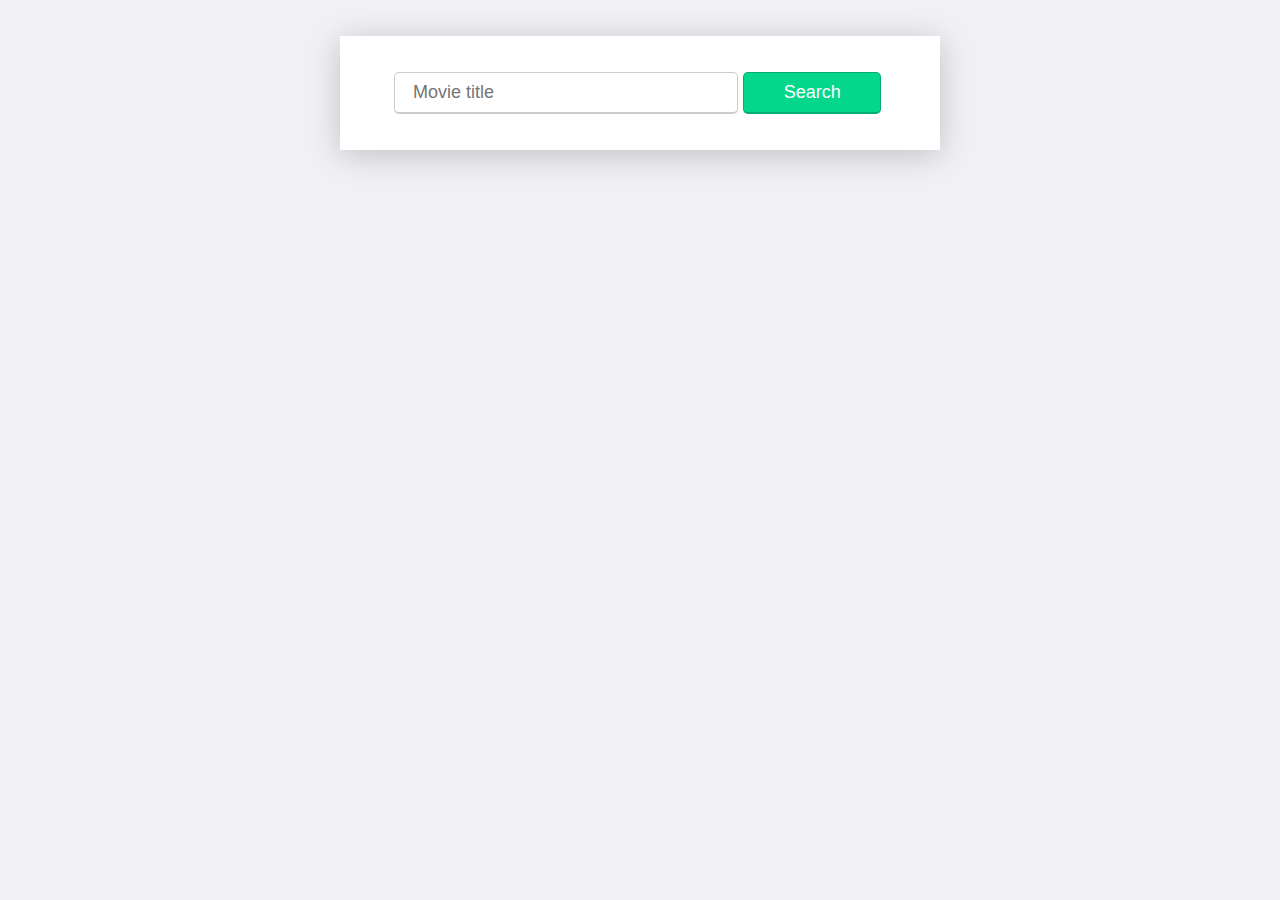
<file: movie-search/movie-search.html>
<!DOCTYPE html>
<html>
  <head>
    <meta charset="utf-8">

    <title>Movie Search</title>

    <script src="https://ajax.googleapis.com/ajax/libs/jquery/2.1.3/jquery.min.js"></script>
    <link rel="stylesheet" href="movie-search.css" media="screen" charset="utf-8">
  </head>
  <body>
    <main>
      <form id="movie-search-form">
        <input type="text" id="query" placeholder="Movie title">
        <button type="submit">Search</button>
      </form>

      <ul id="movies">
        
      </ul>
    </main>

    <script src="movie-search.js"></script>
  </body>
</html>
</file>
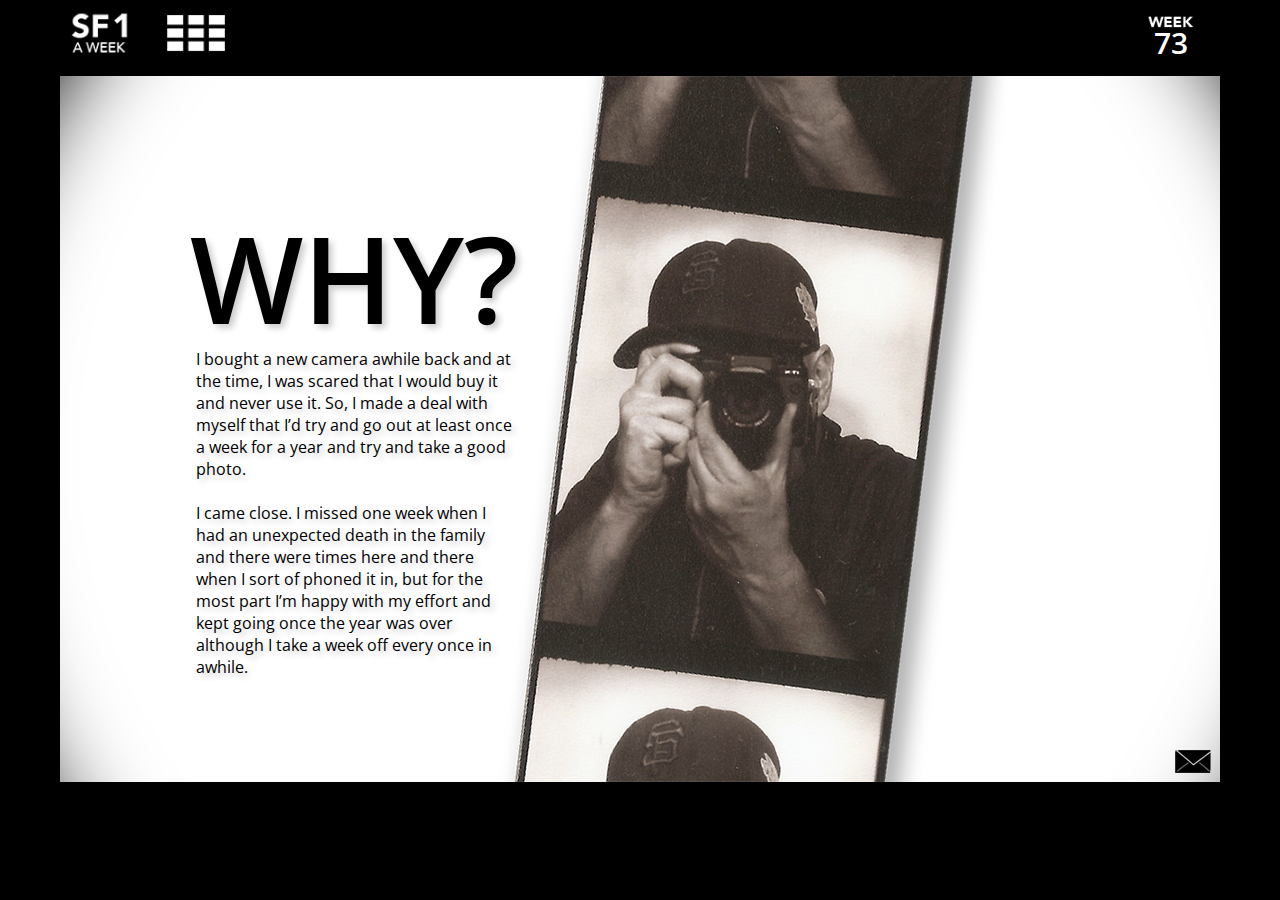
<file: photoProject/info.html>
<!DOCTYPE html>
<html>
  <head>
    <meta charset="utf-8">
    <title>SF One A Week</title>
      <link href='https://fonts.googleapis.com/css?family=Open+Sans:300,400,700' rel='stylesheet' type='text/css'>
      <link rel="stylesheet" type="text/css" href="infoStyle.css">

  </head>
  <div id="wrapper">
  <body>
    <div id="overlay">
      <div id="fullHolder">
        <button id="closeBtn">close x</button>
        <img id = "camera" src = "images/assets/camera.png" alt="camera" />
        <div id= "messageForm">
        <form id="eForm">
          <input class = "emailForm" id= "eAddress" type = "email" placeholder = "Enter Your Email Address" onfocus="inBox()">
          <input class = "emailForm" id= "subjectBox" type = "text" placeholder = "Enter A Subject">
          <input class = "emailForm" id= "emailBody" type = "text" placeholder = "Enter A Message">
          <input id = "userSubmit" type = "submit" value="Send">
        </form>
      </div>
      </div>
    </div>
    <header>
      <img id = "logo" src = "images/assets/logo.png" alt="logo" height="50px" width="72px"/>
      <ul class = "headerButtons">
        <li>
          <a href = "thumbs.html">
            <img id = "thumbs" src = "images/assets/thumbs.png" alt="thumbIcon" height="38px" width="60px"/>
          </a>
        </li>
    </ul>
      <div id="weekHolder">
        <img id="weekLogo" src = "images/assets/week.png" alt="week number" height = "13px" width = "47px"/>
        <p id = "weekNumber">73</p>
      </div>
    </header>
    <div id="whiteBG">
          <img id = "photoBooth" src = "images/assets/selfPortrait.png" alt="photoBooth"/>

    </div>
    <div id = "mailIcon">
        <img id = "mailIcon" src = "images/assets/mailIcon.png" alt="mailIcon"/>
    </div>
    <div id="textBlock">
      <h1>WHY?</h1>
      <p id="bodyCopy">
        I bought a new camera awhile back and at the time, I was scared that I would buy it and never use it. So, I made a deal with myself that I’d try and go out at least once a week for a year and try and take a good photo.</br></br>

        I came close. I missed one week when I had an unexpected death in the family and there were times here and there when I sort of phoned it in, but for the most part I’m happy with my effort and kept going once the year was over although I take a week off every once in awhile.
      </p>
    </div>
  </body>
</div>

  <script>
    var email = document.getElementById("mailIcon");
    email.addEventListener("click",iconClick);
    email.addEventListener("mouseover",mailOver);

    function mailOver(e){
      var mOver = e.target;
      mOver.style.cursor = "pointer"
    }

    function iconClick(e){
    var el = document.getElementById("overlay");
    el.style.visibility = (el.style.visibility = "visible");
    }

    var closeButton = document.getElementById("closeBtn");
    closeButton.addEventListener("click", closeImage);
    closeButton.addEventListener("mouseover", closeOver);

    function closeOver(e){
      var cOver= e.target;
      cOver.style.cursor = "pointer"
    }

    function closeImage(e){
    var forms = document.getElementById("eForm");
    forms.reset();
    var el = document.getElementById("overlay");
    el.style.visibility = (el.style.visibility = "hidden");
    }

    function inBox(){
     var tBox = document.getElementById("eAddress");
     tBox.style.textAlign = "left";
     tBox.style.fontSize = "20px"
   }

  </script>
</html>
</file>
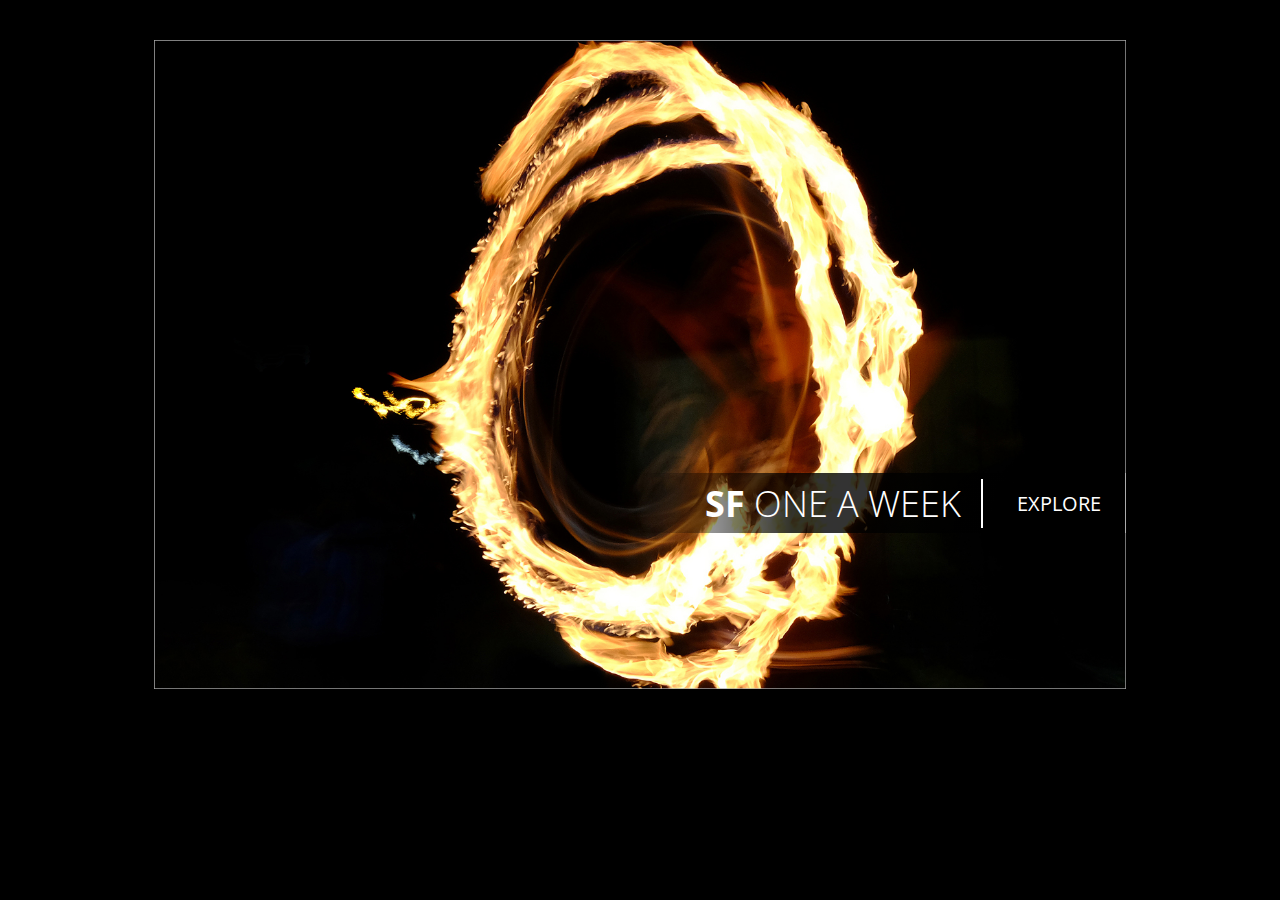
<file: photoProject/intro.html>
<!DOCTYPE html>
<html>
  <head>
    <meta charset="utf-8">
    <title>One a week SF</title>
    <link href='https://fonts.googleapis.com/css?family=Open+Sans:300,400,700' rel='stylesheet' type='text/css'>
    <style>


    #wrapper{
      width:76%;
      max-width:1400px;
      margin:0 auto;
    }
    body{
      margin:0;
      padding:0;
      background-color:black;
    }

    #holder{
      position:relative;
    }

    .titleBackground{
      border-right: 1px solid #acacac;
      cursor:pointer;
      position:absolute;
      height:60px;
      bottom: 160px;
      right:0px;
      width: 500px;
      color:white;
      padding:0;
      background: blue; /* For browsers that do not support gradients */
      background: -webkit-linear-gradient(left,rgba(0,0,0,0),rgba(0,0,255,.7),rgba(0,0,255,.7),rgba(0,0,255,.7)); /*Safari 5.1-6*/
      background: -o-linear-gradient(right,rgba(0,0,0,0),rgba(0,0,255,.7),rgba(0,0,255,.7),rgba(0,0,255,.7)); /*Opera 11.1-12*/
      background: -moz-linear-gradient(right,rgba(0,0,0,0),rgba(0,0,255,.7),rgba(0,0,255,.7),rgba(0,0,255,.7)); /*Fx 3.6-15*/
      background: linear-gradient(to right, rgba(0,0,0,0),rgba(0,0,255,.7),rgba(0,0,255,.7),rgba(0,0,255,.7)); /*Standard*/
    }

    .titleBar{
      border-right: 1px solid #acacac;
      position:absolute;
      bottom: 160px;
      height:60px;
      right:0px;
      width: 500px;
      color:white;
      padding:0;
      background: black; /* For browsers that do not support gradients */
      background: -webkit-linear-gradient(left,rgba(0,0,0,0),rgba(0,0,0,.8),rgba(0,0,0,.8),rgba(0,0,0,.8)); /*Safari 5.1-6*/
      background: -o-linear-gradient(right,rgba(0,0,0,0),rgba(0,0,0,.8),rgba(0,0,0,.8),rgba(0,0,0,.8)); /*Opera 11.1-12*/
      background: -moz-linear-gradient(right,rgba(0,0,0,0),rgba(0,0,0,.8),rgba(0,0,0,.8),rgba(0,0,0,.8)); /*Fx 3.6-15*/
      background: linear-gradient(to right, rgba(0,0,0,.0), rgba(0,0,0,.8),rgba(0,0,0,.8),rgba(0,0,0,.8)); /*Standard*/
    }

    ul {
      position:relative;
      bottom:10px;
    }
    li:first-child {
    border-right: 2px solid white;
    padding-right: 20px;
    }

    li{
      text-decoration: none;
      display:inline;
      top:-6px;
      left:30px;
      font-family: "Open Sans", Arial, sans-serif;
      font-weight: 300;
      font-size: 36px;
    }
    #Explore{
      position:relative;
      font-family: "Open Sans", Arial, sans-serif;
      font-weight: 400;
      font-size:20px;
    }

    #SF{
      font-family: "Open Sans", Arial, sans-serif;
      font-weight: 700;
      padding-left:40px;
    }
    </style>
  </head>
<div id="wrapper">
  <body>
    <div id="holder">
      <div class="titleBar titleBackground">
        <ul>
        <li><span id="SF">SF </span>ONE A WEEK</li>
        <li id="Explore">EXPLORE</li>
        </div>
      </div>
    </div>
</body>
  </div>
  <script>
  //var holderMaxWidth = Math.floor(window.screen.availWidth - (window.screen.availWidth * 0.24));
  //document.querySelector('#fullHolder').style.maxWidth = holderMaxWidth + 'px';

  var divHolder = document.querySelector("#holder");
  var randomNum = Math.floor((Math.random()*6));
  var frontImages = ["carnival.jpg", "fire.jpg", "halloween.jpg", "paris.jpg", "critical.jpg", "dead.jpg"];
  var imageHolder = document.createElement("img");
  imageHolder.setAttribute("src", "images/front/" + frontImages[randomNum]);
  imageHolder.style.width = "100%";
  imageHolder.style.height = "auto";
  imageHolder.style.marginTop ="40px";
  divHolder.appendChild(imageHolder);

  var buttonElement = document.querySelector(".titleBar");
  buttonElement.addEventListener("mouseover", bOver);
  buttonElement.addEventListener("mouseout", bOut);
  buttonElement.addEventListener("click", bClick);

  function bOver(e){
    event.preventDefault();
    buttonElement.classList.remove("titleBar");
    buttonElement.classList.add("titleBackground");
  }

  function bOut(e){
    event.preventDefault();
    buttonElement.classList.remove("titleBackground");
    buttonElement.classList.add("titleBar");
  }

  function bClick(e){
    event.preventDefault();
location.href = "thumbs.html";
  }
  </script>
</html>
</file>
<file: calculator/stylesheet.css>
* {
  box-sizing: border-box;
}
body {
  font-family: Arial;
  font-size: 20px;
  line-height: 30px;
}
h1 {
  font-size: 20px;
}
input {
  font-size: inherit;
  line-height: inherit;
  padding: 5px;
  border: 1px solid #ccc;
  border-radius: 5px;
}
input[disabled] {
  border: 0;
}
.panel {
  margin-bottom: 100px;
}
.py {
  background-image: url('http://cloud.avandamiri.com/image/0l0a39261I29/triangle.png');
  background-size: 400px 260px;
  background-repeat: no-repeat;
  background-position: top center;
  height: 300px;
  width: 600px;
  position: relative;
}
.py input {
  width: 50px;
}
.py-a {
  position: absolute;
  top: 130px;
  left: 60px;
}
.py-b {
  position: absolute;
  top: 240px;
  left: 250px;
}
.py-c {
  position: absolute;
  left: 300px;
  top: 80px;
}
.circum {
  position: relative;
  height: 200px;
}
.circle {
  height: 200px;
  width: 200px;
  border-radius: 50%;
  border: 5px solid black;
  position: absolute;
  left: 150px;
}
.circum-r {
  position: absolute;
  top: 85px;
  left: 250px;
  width: 80px;
}
.circum-c {
  position: absolute;
  top: 85px;
  left: 360px;
  width: 140px;
}
.temp-f,
.temp-c {
  width: 80px;
}
.temp {
  padding-left: 150px;
}
</file>
<file: movie-search/movie-search.css>
* { box-sizing: border-box; }
body {
  font-family: Arial;
  margin: 0;
  background: #f1f0f5;
  font-family: sans-serif;
  font-size: 18px;
  line-height: 1.4em;
}
main {
  margin: 2em auto;
  box-shadow: 0 5px 30px rgba(0, 0, 0, 0.2);
  background: white;
  padding: 2em 3em;
  max-width: 600px;
}
input,
button {
  border: 1px solid rgba(0, 0, 0, 0.2);
  border-bottom-width: 2px;
  border-radius: 5px; font-size: inherit;
  padding: .5em 1em;
  cursor: pointer;
}
input {
  width: 70%;
}
button {
  color: white;
  width: 28%;
  background-color: #04d78b;
}
a {
  display:block;
  color: #099c67;
  text-decoration: none;
}
a:hover {
  text-decoration: underline;
}
#movies {
  list-style: none;
  margin: 0;
  padding: 0;
}
.movie {
  overflow: auto;
  margin-top: 0.8em;
  padding: 0.2em 0 0.8em;
  border-bottom: 1px solid #e7e7e7;
}
.movie:last-child {
  border-bottom: none;
  padding-bottom: 0;
}
.movie img {
  float: left;
  width: 100px;
  margin-right: 20px;
}
.movie-title {
  font-size: 1.2em;
  font-weight: bold;
  margin-bottom: .2em;
}
.movie-release-date {
  color: #b6b6b6;
}
</file>
<file: photoProject/infoStyle.css>
#wrapper{
  margin:0 auto;
  max-width:1160px;
  min-width:600px;
}
#overlay {
  visibility: hidden;
  position:fixed;
  left: 0px;
  top: 0px;
  width:100%;
  height:100%;
  background-color:rgba(0,0,0,.9);
  z-index: 1000;
}
#fullHolder{
  position:relative;
  width:1100px;
  min-width: 600px;
  margin:0 auto;
  margin-top: 40px;
  }
#camera{
position:relative;
top:180px;
left:90px;
}
#messageForm{
  position:relative;
  top:-460px;
  left:280px;
  width:400px;
}
#eForm{
  position:relative;
  top:220px;
  left:340px;
}
#userSubmit{
  position:relative;
  left:286px;
  background: linear-gradient(#c8c8c8,#2f2f2f);
  width:80px;
  height:30px;
  margin-top:8px;
  border:1px solid black;
  border-radius: 4px;
  color:white;
  background:grey;
  font-family:Arial, sans-serif;
  font-size: 14px;
  text-align: center;
}
#eAddress{
  height:50px;
  margin-bottom:10px;
  text-align: center;
}
#subjectBox{
  height:50px;
  margin-bottom:10px;
  text-align:center;
}
#emailBody{
  height:150px;
  text-align:center;
}
#mailIcon{
  float:right;
  position:relative;
  top:-36px;
  right:4px;
}
.emailForm{
  width:360px;
  font-family: arial, sans-serif;
  font-size: 18px;
}
#closeBtn{
  float:right;
  position:relative;
  padding:10px;
  top:200px;
  right:110px;
  color:white;
  font-size: 14px;
  border: none;
  background-color:rgba(0,0,0,0);
}

body {
  background-color: black;
}

header{
  height:60px;
  background-color: black;
  margin-bottom:40px;
}

#logo{
  float:left;
  position:relative;
  top:-8px;
}

li{
  display:inline;
  text-decoration: none;
}
a{
  text-decoration: none;
}
#thumbs{
  position:relative;
  left:34px;
  top:-2px;
}
#weekLogo{
  position:relative;
  left:32px;
  top:-4px;
}
#weekHolder{
  float:right;
  margin-right:24px;
  margin-top:-56px;
}
#weekNumber{
  float:right;
  position:relative;
  top:-26px;
  right:8px;
  color:white;
  font-family: "Open Sans", Arial, sans-serif;
  font-weight:600;
  font-size:30px;
}
#bodyCopy{
  position:absolute;
  top:-12px;
  margin-top:40px;
  margin-left:6px;
  color:white;
  font-family: "Open Sans", Arial, sans-serif;
  font-weight:600;
  font-size:30px;
}
#whiteBG{
  width:100%;
  position:relative;
  top:-40px;
  background-repeat: no-repeat;
  background-image: url(images/assets/gradient.png);
  background-color: white;
}
#textBlock{
  position:absolute;
  top:36px;
  text-shadow: 4px 4px 6px rgba(0,0,0,0.2);
}
h1{
  position:relative;
  top:80px;
  left:130px;
  font-family: "Open Sans", Arial, sans-serif;
  font-weight:600;
  font-size:120px;
}
#bodyCopy{
  position:relative;
  left:130px;
  width:320px;
  color:black;
  font-family: "Open Sans", Arial, sans-serif;
  font-weight:400;
  font-size:16px;
}
#photoBooth{
  position:relative;
  left:36%;
  margin-bottom: -4px;
}
#gradient{
  position:absolute;
  left:10px;
}
</file>
